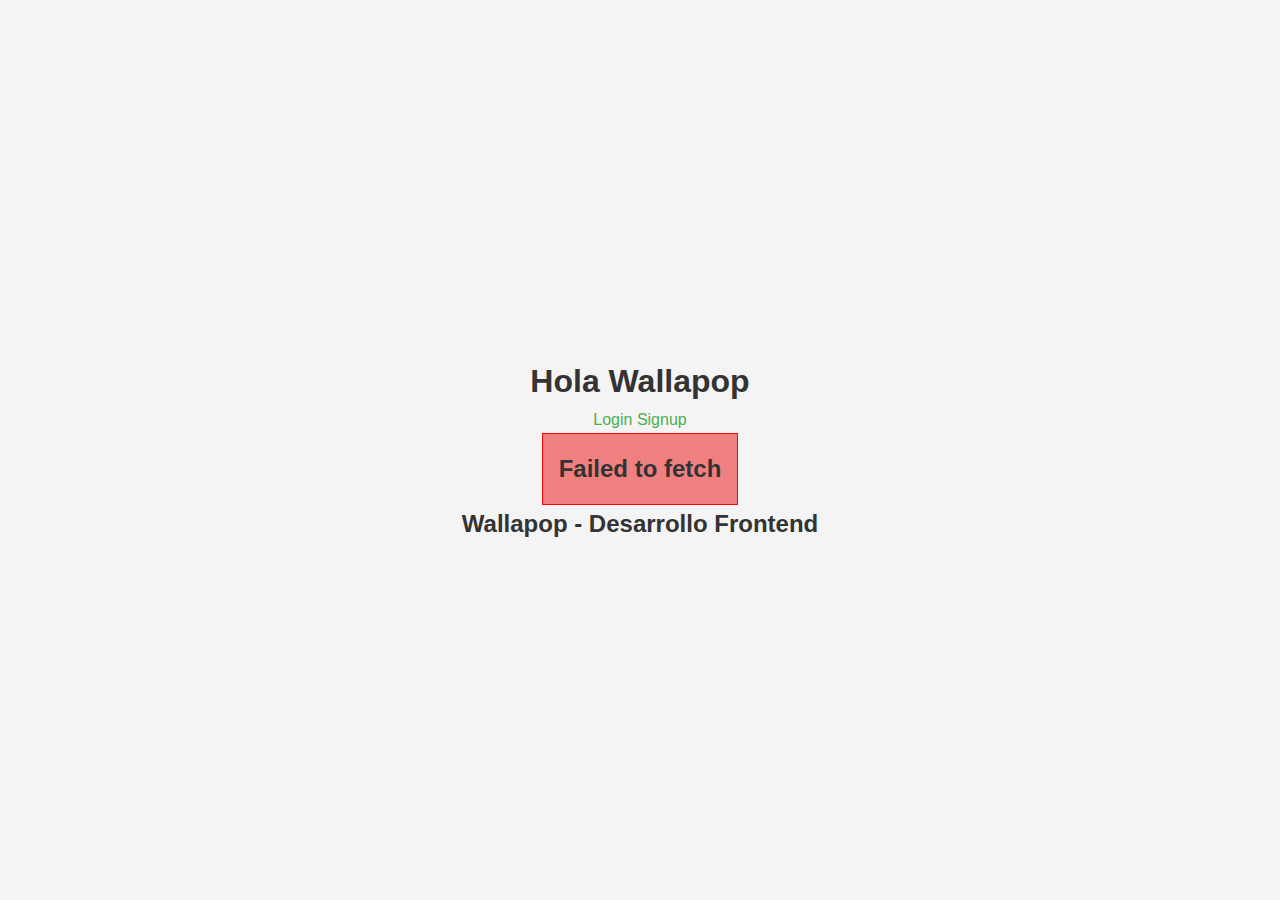
<file: index.html>
<!DOCTYPE html>
<html lang="en">
<head>
    <meta charset="UTF-8">
    <meta name="viewport" content="width=device-width, initial-scale=1.0">
    <title>Pagina principal</title>
    <link rel="stylesheet" href="./public/styles/global.css">
    <link rel="stylesheet" href="./public/styles/anuncios.css">
    <link rel="stylesheet" href="./public/styles/notificaciones.css">
    <link rel="stylesheet" href="./public/styles/spiner.css">

</head>
<body>
    <h1>Hola Wallapop</h1>
    <section id="session"></section>
    <section class="spinner hidden">
        <div class="lds-ring">
            <div></div>
            <div></div>
            <div></div>
            <div></div>
        </div>
    </section>
    
    <section id="notification-container"></section>
    <section id="anuncios-container"></section>
    <script type="module" src="./index.js"></script>
    <footer>
        <h2>Wallapop - Desarrollo Frontend</h2>
    </footer>
</body>
</html>
</file>
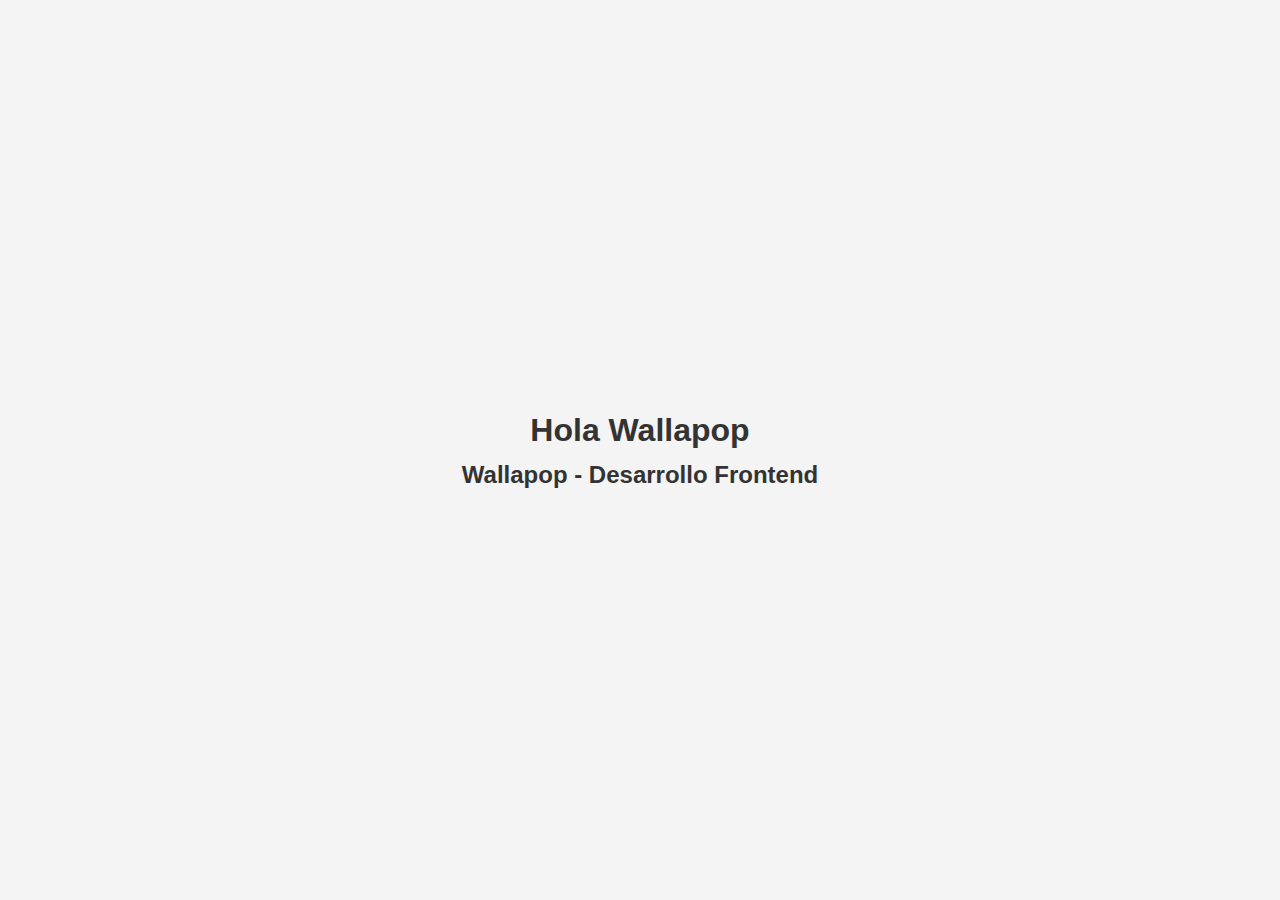
<file: anuncios-detail.html>
<!DOCTYPE html>
<html lang="es">
<head>
    <meta charset="UTF-8">
    <meta name="viewport" content="width=device-width, initial-scale=1.0">
    <title>Detalles anuncios</title>
    <link rel="stylesheet" href="./public/styles/global.css">
    <link rel="stylesheet" href="./public/styles/anuncios-detail.css">

</head>
<body>
    <header>
        <h1>Detalles anuncio</h1>
    </header>
    <section id="anuncio-detail-container"></section>
    <script type="module" src="./anuncios-detail.js"></script>
</body>
</html>
</file>
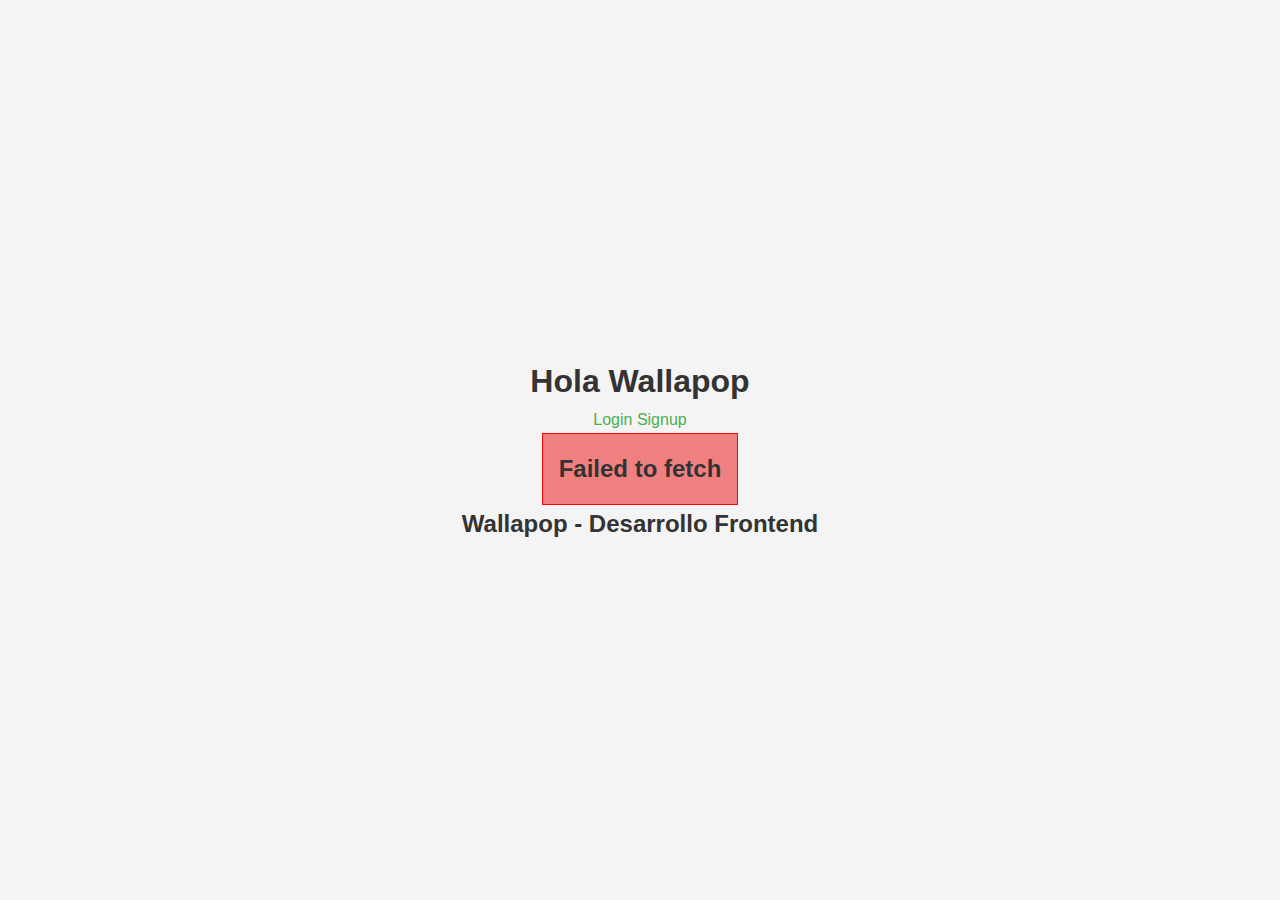
<file: crear-anuncios.html>
<!DOCTYPE html>
<html lang="es">
<head>
    <meta charset="UTF-8">
    <meta name="viewport" content="width=device-width, initial-scale=1.0">
    <title>Crear Anuncio</title>
    <link rel="stylesheet" href="./public/styles/global.css">
    <link rel="stylesheet" href="./public/styles/formularios.css">
</head>
<body>
    <header>
        <h1>Crear Un Nuevo Anuncio</h1>
    </header>
    <main>
        <form id="crear-anuncio-form">
        <!-- Subir Imagen -->
            <label for="foto">Subir Imagen:</label>
            <input type="text" id="foto" name="foto" accept="./public/imagen-product" required />
<!-- //     <img id="image-preview" style="display: none; max-width: 200px; margin-top: 10px;" alt="Vista previa de la imagen" /> -->

        <br>

        <!-- Nombre del Producto -->
        <label for="nombre">Nombre del Producto:</label>
        <input type="text" id="nombre" name="nombre" placeholder="Nombre del anuncio" required><br>

        <!-- Descripción -->
        <label for="descripcion">Descripción:</label>
        <textarea id="descripcion" name="descripcion" cols="30" rows="10" maxlength="180" placeholder="Describe el anuncio" required></textarea>

        <br>

        <!-- Precio -->
        <label for="precio">Precio:</label>
        <input type="number" id="precio" name="precio" placeholder="Precio en euros" required><br>

        <!-- Tipo: Compra o Venta -->
        <label for="compraVenta">Tipo:</label>
        <select id="compraVenta" name="compraVenta" required>
            <option value="venta">Venta</option>
            <option value="compra">Compra</option>
        </select><br>

        <!-- Botón de Enviar -->
        <button type="submit">Crear Anuncio</button>
        </form>
    </main>
    <footer>
        <p>Wallapop - Desarrollo Frontend</p>
    </footer>

    <!-- Script principal -->
    
    <script type="module" src="./crear-anuncios.js"></script>
</body>
</html>
</file>
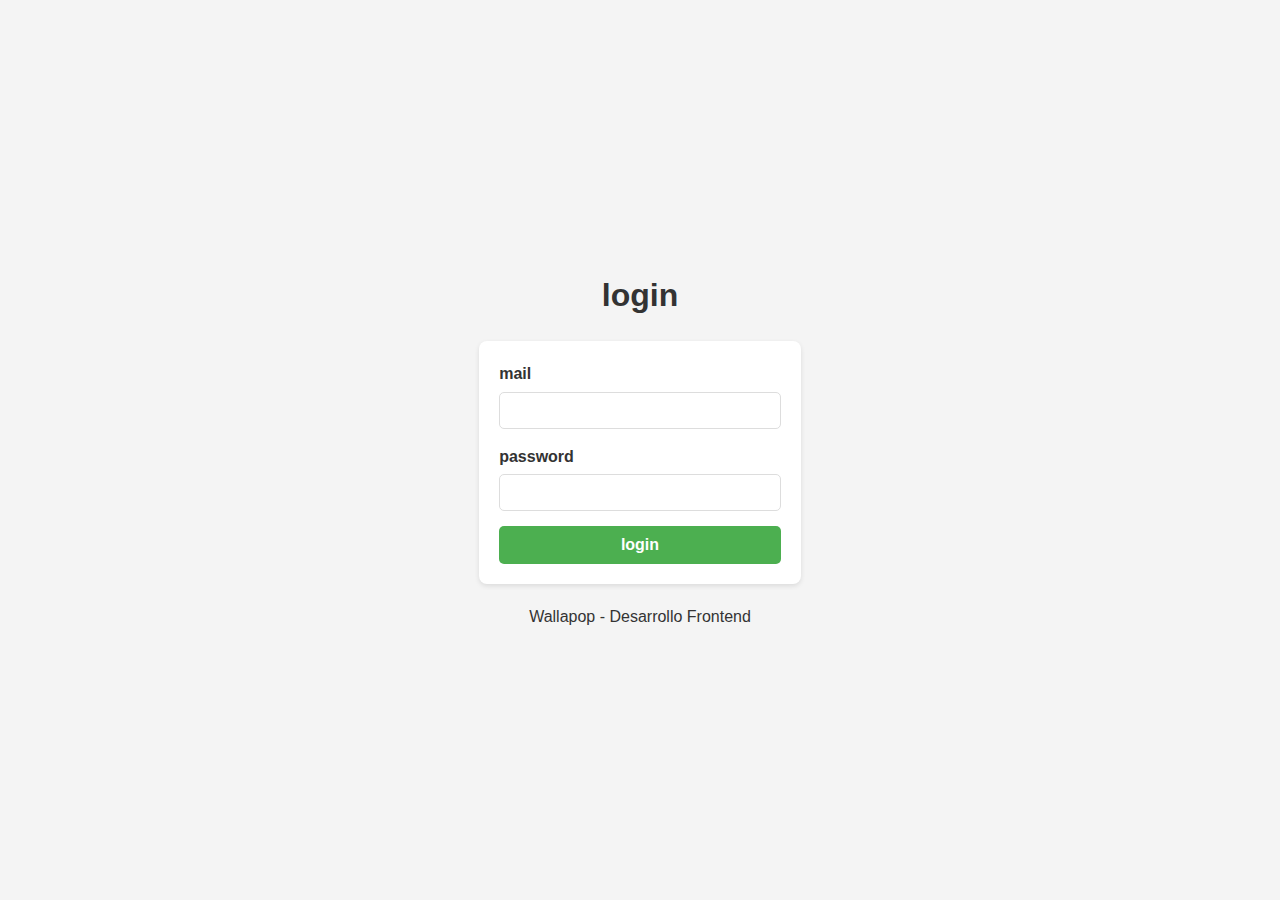
<file: login.html>
<!DOCTYPE html>
<html lang="en">
    <head>
        <meta charset="UTF-8" />
        <meta name="viewport" content="width=device-width, initial-scale=1.0" />
        <title>login</title>
        <link rel="stylesheet" href="./public/styles/global.css">
        <link rel="stylesheet" href="./public/styles/formularios.css">
    </head>
    <body>
        <h1>login</h1>
        <form id="login-form">
        <label for="user-mail">mail</label>
        <input type="mail" id="user-mail" name="user-mail" required />

        <br />

        <label for="password">password</label>
        <input
            type="password"
            id="password"
            name="password"
            required
            minlength="4"
        />
        <button type="submit">login</button>
        </form>
        <footer>
            <p>Wallapop - Desarrollo Frontend</p>
        </footer>

        <script type="module" src="./login.js"></script>
    </body>
</html>
</file>
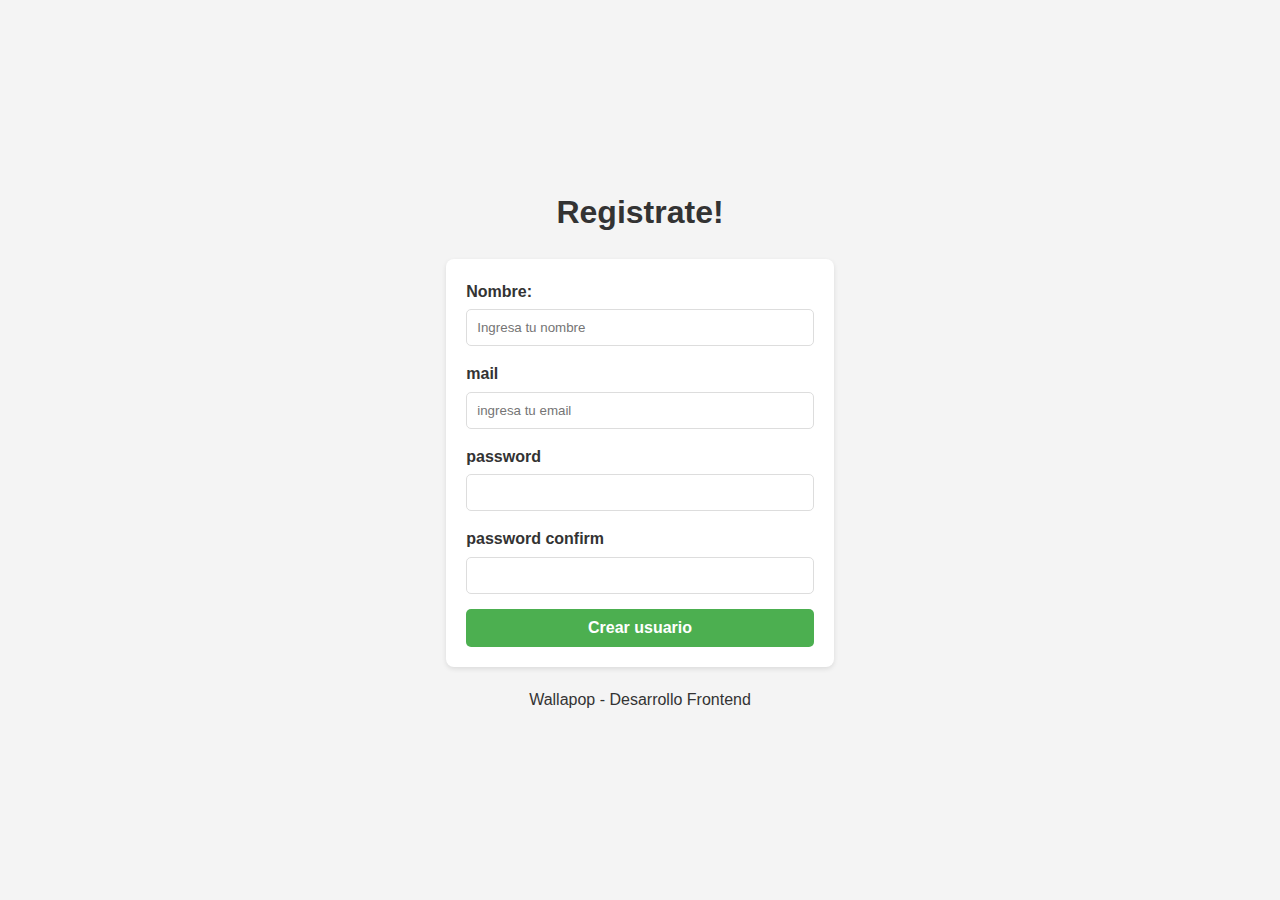
<file: signup.html>
<!DOCTYPE html>
<html lang="en">
    <head>
        <meta charset="UTF-8" />
        <meta name="viewport" content="width=device-width, initial-scale=1.0" />
        <title>Registro</title>
        <link rel="stylesheet" href="./public/styles/global.css">
        <link rel="stylesheet" href="./public/styles/formularios.css">
    </head>
    <body>
        <h1>Registrate!</h1>
        <form id="signup-form">
        <label for="name">Nombre:</label>
        <input type="text" id="name" name="name" required placeholder="Ingresa tu nombre" >

        <br/>

        <label for="user-mail">mail</label>
        <input type="mail" id="user-mail" name="user-mail" required  placeholder="ingresa tu email"/>

        <br />

        <label for="password">password</label>
        <input
            type="password"
            id="password"
            name="password"
            required
            minlength="4"
        />
        <br />

        <label for="password-confirm">password confirm</label>
        <input
            type="password"
            id="password-confirm"
            name="password"
            required
            minlength="4"
        />

        <button type="submit">Crear usuario</button>
        </form>
        <footer>
            <p>Wallapop - Desarrollo Frontend</p>
        </footer>

        <script type="module" src="./signup.js"></script>
    </body>
</html>
</file>
<file: public/styles/global.css>
/* --- global.css --- */
:root {
    --primary-color: #4CAF50;
    --secondary-color: #f4f4f4;
    --text-color: #333;
    --error-color: #e74c3c;
    --success-color: #2ecc71;
        
    }
    
    /* Reset básico */
    * {
        margin: 0;
        padding: 0;
        box-sizing: border-box;
    }
    
    body {
        font-family: 'Arial', sans-serif;
        line-height: 1.6;
        background-color: var(--secondary-color);
        color: var(--text-color);
        padding: 20px;
    }
    
    a {
        text-decoration: none;
        color: var(--primary-color);
    }
    
    a:hover {
        text-decoration: underline;
    }
    
    button {
        background-color: var(--primary-color);
        color: white;
        border: none;
        padding: 10px 20px;
        cursor: pointer;
        border-radius: 5px;
    }
    
    button:hover {
        background-color: darkgreen;
    }
    
    body {
        display: flex;
        flex-direction: column;
        justify-content: center; /* Centra el contenido verticalmente */
        align-items: center; /* Centra el contenido horizontalmente */
        height: 100vh; /* Hace que el cuerpo tome toda la altura de la ventana */
        margin: 0; /* Elimina los márgenes predeterminados */
    }
</file>
<file: public/styles/anuncios.css>
/* --- anuncios.css --- */

.anuncio-card {
    border: 1px solid #ddd;
    border-radius: 8px;
    padding: 10px;
    margin: 10px;
    background-color: white;
    box-shadow: 0 2px 5px rgba(0, 0, 0, 0.1);

    }
    
    .anuncio-card img {
        width: 100%;
        border-radius: 5px;
    }
    
    .anuncio-card h3 {
        margin-top: 10px;
        font-size: 1.2rem;
        color: var(--primary-color);
    }
    
    .anuncio-card p {
        margin: 5px 0;
    }
    
    .anuncio-card a {
        display: inline-block;
        margin-top: 10px;
        color: var(--primary-color);
        font-weight: bold;
    }
</file>
<file: public/styles/notificaciones.css>
.notification {
    border: solid 1px;
    padding: 1rem;
    }
    
    .notification.success {
        background-color: lightblue;
        border-color: rgb(0, 172, 230);
    }
    
    .notification.error {
        background-color: lightcoral;
        border-color: rgb(242, 8, 8);
    }
</file>
<file: public/styles/spiner.css>
.spinner.hidden {
        display: none;
    }
    
    .lds-ring {
        /* change color here */
        color: #1c4c5b
    }
    
    .lds-ring,
    .lds-ring div {
        box-sizing: border-box;
    }
    
    .lds-ring {
        display: inline-block;
        position: relative;
        width: 80px;
        height: 80px;
    }
    
    .lds-ring div {
    box-sizing: border-box;
    display: block;
    position: absolute;
    width: 64px;
    height: 64px;
    margin: 8px;
    border: 8px solid currentColor;
    border-radius: 50%;
    animation: lds-ring 1.2s cubic-bezier(0.5, 0, 0.5, 1) infinite;
    border-color: currentColor transparent transparent transparent;
    }
    
    .lds-ring div:nth-child(1) {
        animation-delay: -0.45s;
    }
    
    .lds-ring div:nth-child(2) {
        animation-delay: -0.3s;
    }
    
    .lds-ring div:nth-child(3) {
        animation-delay: -0.15s;
    }
    
    @keyframes lds-ring {
        0% {
        transform: rotate(0deg);
        }
    
        100% {
        transform: rotate(360deg);
    }
}
</file>
<file: public/styles/anuncios-detail.css>
/* --- anuncio-detalle.css --- */

.anuncio-detail {
    max-width: 600px;
    margin: 20px auto;
    padding: 20px;
    background-color: white;
    border: 1px solid #ddd;
    border-radius: 8px;
    box-shadow: 0 2px 5px rgba(0, 0, 0, 0.1);
    }
    
    .anuncio-detail img {
        width: 100%;
        border-radius: 8px;
        margin-bottom: 20px;
    }
    
    .anuncio-detail h2 {
        font-size: 1.8rem;
        margin-bottom: 10px;
        color: var(--primary-color);
    }
    
    .anuncio-detail p {
        margin: 5px 0;
    }
    
    .anuncio-detail .botones {
        display: flex;
        justify-content: space-between;
        margin-top: 20px;
    }
</file>
<file: public/styles/formularios.css>
/* --- formularios.css --- */

form {
    max-width: 500px;
    margin: 20px auto;
    padding: 20px;
    background-color: white;
    border-radius: 8px;
    box-shadow: 0 2px 5px rgba(0, 0, 0, 0.1);
    }
    
    form label {
        font-weight: bold;
        margin-bottom: 5px;
        display: block;
    }
    
    form input,
    form textarea,
    form select {
        width: 100%;
        padding: 10px;
        margin-bottom: 15px;
        border: 1px solid #ddd;
        border-radius: 5px;
    }
    
    form button {
        width: 100%;
        font-size: 1rem;
        font-weight: bold;
    }
    /* .anuncio img{
        max-width: 100%;
        margin-bottom: 20px;
        border-radius: 8px; 
        height: auto;
    } */
</file>
